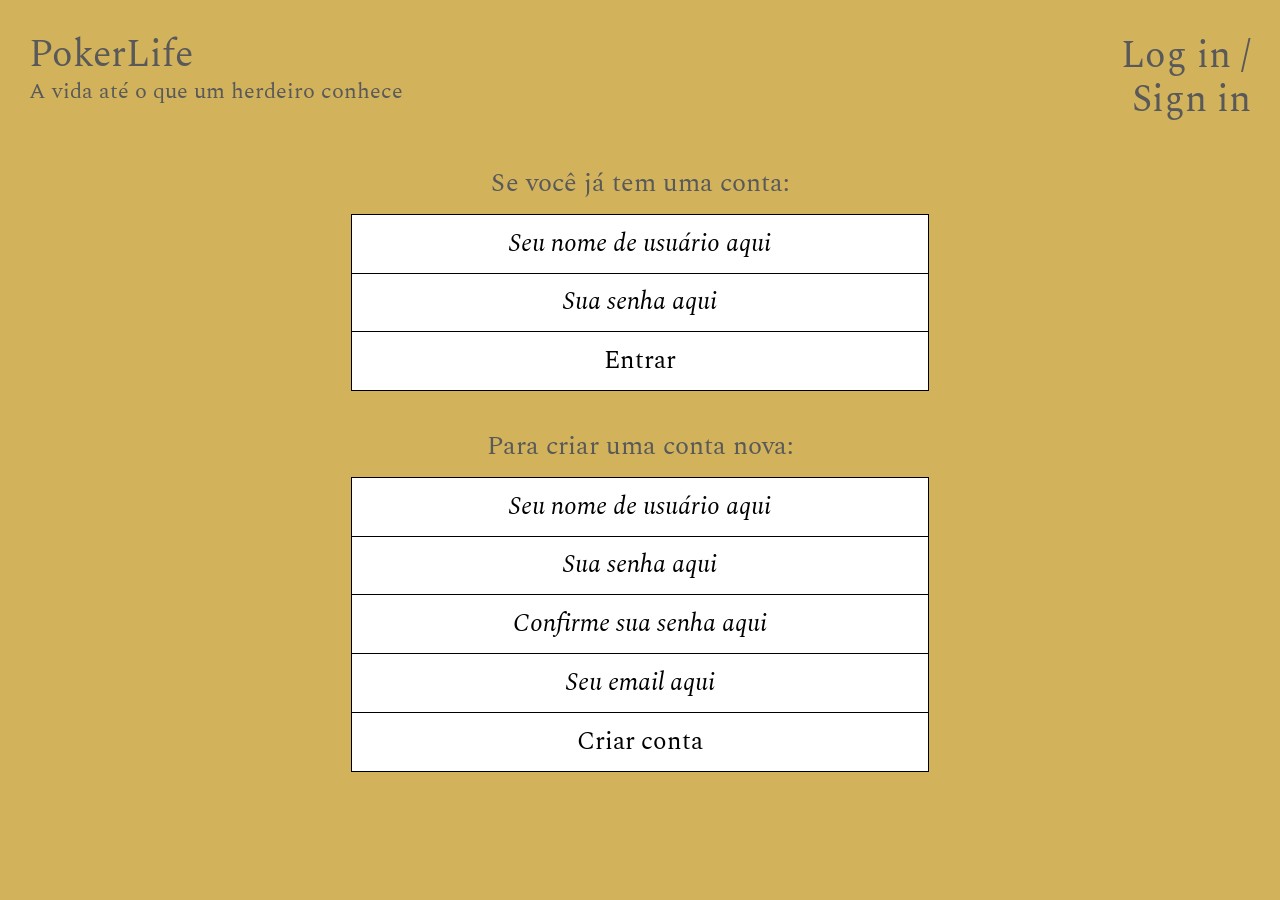
<file: index.html>
<!DOCTYPE html>
<html lang="pt-BR">
  <head>
    <meta charset="utf-8" />
    <meta name="viewport" content="width=device-width, initial-scale=1" />
    <script src="auth.js"></script>
    <title>PokerLife</title>
    <link rel="preconnect" href="https://fonts.googleapis.com" />
    <link rel="preconnect" href="https://fonts.gstatic.com" crossorigin />
    <link
      href="https://fonts.googleapis.com/css2?family=Spectral:ital,wght@0,400;0,500;0,600;0,700;1,400&display=swap"
      rel="stylesheet"
    />
    <link rel="stylesheet" href="styles.css" />
  </head>
  <body>
    <header class="site-header home-header">
      <div class="brand">
        <h1>PokerLife</h1>
        <p class="subtitle">A vida até o que um herdeiro conhece</p>
      </div>
      <p class="welcome">Bem-Vindo, <span class="welcome-name"></span></p>
      <p class="login-title">Página<br />Inicial</p>
    </header>

    <main>
      <p class="balance">Você tem $150</p>
      <p class="allowance">
        <span class="allowance-waiting">Sua mesada de <span class="allowance-amount">$100</span> chega em <span class="countdown">00:00:00</span></span>
        <span class="allowance-ready" hidden>Receba sua mesada de <span class="allowance-amount">$100</span>.</span>
      </p>
      <p class="broke-notice" hidden role="status"></p>
      <button type="button" class="allowance-claim" hidden>Coletar mesada de <span class="allowance-amount">$100</span></button>

      <nav class="menu" aria-label="Menu principal">
        <a href="conta.html">Configurações & Seu Perfil</a>
        <a href="cassino.html">Cassino</a>
        <a href="loja.html">Loja</a>
        <a href="banco.html">Banco</a>
      </nav>

      <p class="story">
        Você, <span class="profile-name"></span>, eh o filho de um milionário que decidiu bancar a
        sua vida. Sua missão de vida eh jogar poker e ganhar o máximo
        possível, sem chamar a atenção da Justiça Pokeriana. Se eles te
        pegarem, ninguém sabe oq vai acontecer com você. Todos os últimos que
        foram pegos não sobreviveram para contar a história.
      </p>

      <section class="ranking-section" aria-labelledby="ranking-title">
        <h2 id="ranking-title">Ranking dos jogadores</h2>
        <ol class="ranking"></ol>
      </section>
    </main>
  </body>
</html>
</file>
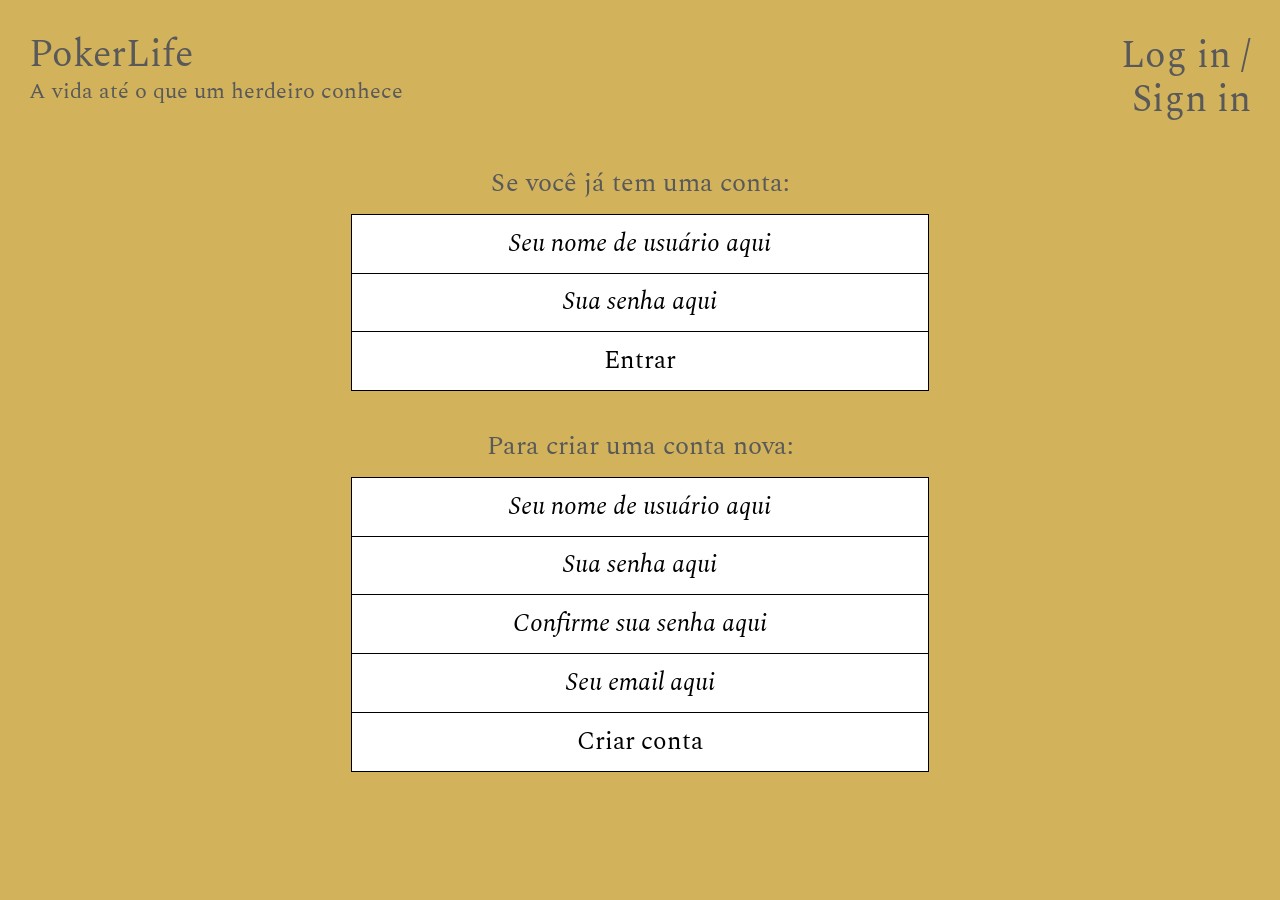
<file: banco.html>
<!DOCTYPE html>
<html lang="pt-BR">
  <head>
    <meta charset="utf-8" />
    <meta name="viewport" content="width=device-width, initial-scale=1" />
    <script src="auth.js"></script>
    <title>Banco — PokerLife</title>
    <link rel="preconnect" href="https://fonts.googleapis.com" />
    <link rel="preconnect" href="https://fonts.gstatic.com" crossorigin />
    <link
      href="https://fonts.googleapis.com/css2?family=Spectral:ital,wght@0,400;0,500;0,600;0,700;1,400&display=swap"
      rel="stylesheet"
    />
    <link rel="stylesheet" href="styles.css" />
  </head>
  <body>
    <header class="site-header login-header">
      <div class="brand">
        <h1>PokerLife</h1>
        <p class="subtitle">A vida até o que um herdeiro conhece</p>
      </div>
      <p class="login-title">Banco</p>
    </header>

    <main class="table-main">
      <section class="account-card bank-card">
        <h2>Poupança</h2>
        <p class="settings-note">
          Guarde um valor até a data escolhida e receba o valor + 1,5% ao dia, arredondado para cima.
        </p>
        <form id="savings-form" class="bank-form">
          <label>
            <span>Valor ($)</span>
            <input type="number" name="amount" min="1" step="1" required />
          </label>
          <label>
            <span>Data para receber</span>
            <input type="date" name="date" required />
          </label>
          <button type="submit">Guardar na poupança</button>
        </form>
        <div class="savings-list" aria-live="polite"></div>

        <h2>Empréstimos</h2>
        <p class="settings-note">
          Receba $100 agora. A dívida é $100 + $5 por dia desde o empréstimo. Só um empréstimo por vez.
        </p>
        <div class="loan-panel">
          <p class="loan-status"></p>
          <button type="button" class="loan-take">Pedir empréstimo de $100</button>
          <button type="button" class="loan-repay" hidden>Pagar empréstimo</button>
        </div>

        <h2>Registro bancário:</h2>
        <div class="account-ledger"></div>
      </section>

      <p id="bank-notice" class="mode-notice" hidden role="status"></p>
      <p class="table-nav"><a href="index.html">Voltar à página inicial</a></p>
    </main>
  </body>
</html>
</file>
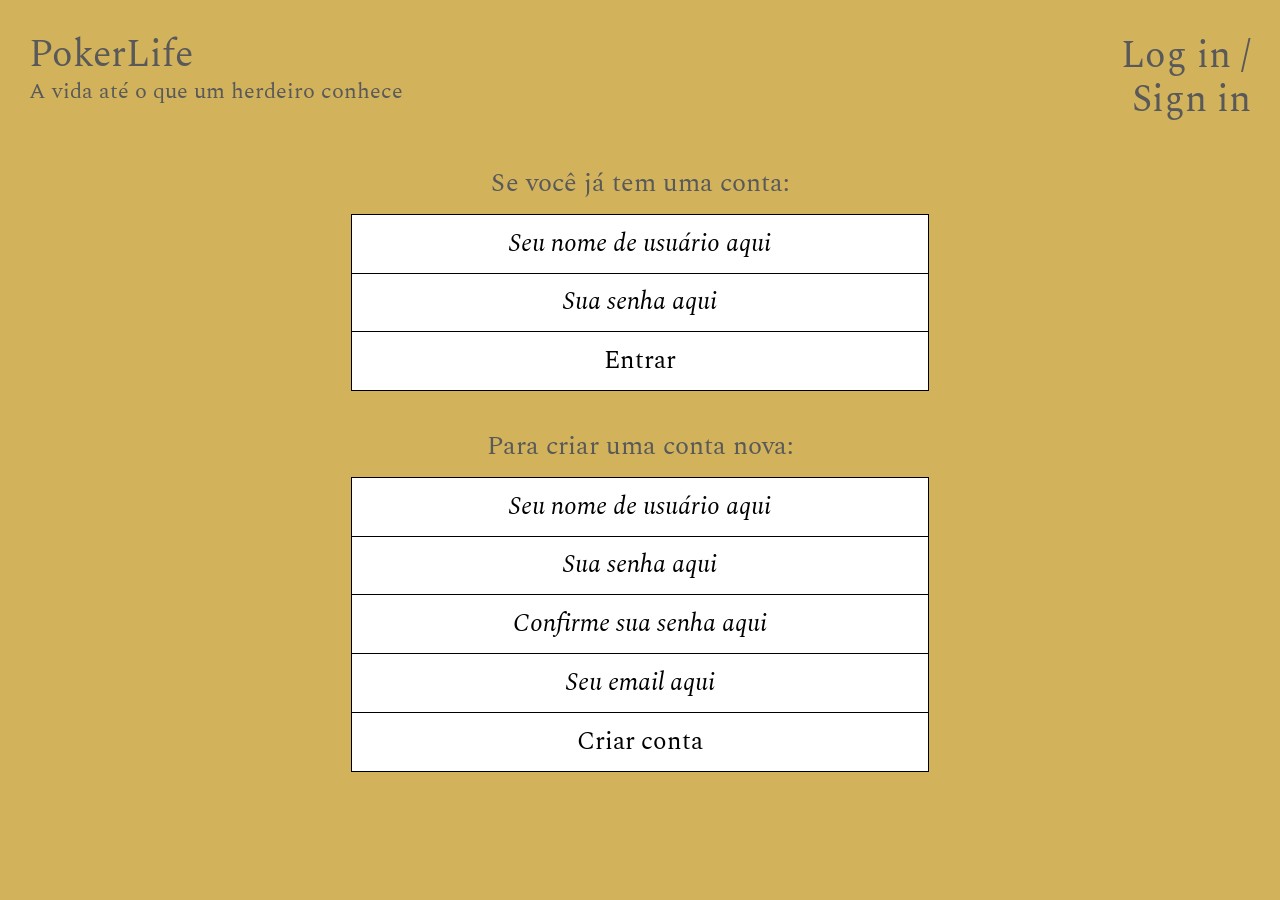
<file: cassino.html>
<!DOCTYPE html>
<html lang="pt-BR">
  <head>
    <meta charset="utf-8" />
    <meta name="viewport" content="width=device-width, initial-scale=1" />
    <script src="auth.js"></script>
    <title>Cassino — PokerLife</title>
    <link rel="preconnect" href="https://fonts.googleapis.com" />
    <link rel="preconnect" href="https://fonts.gstatic.com" crossorigin />
    <link
      href="https://fonts.googleapis.com/css2?family=Spectral:ital,wght@0,400;0,500;0,600;0,700;1,400&display=swap"
      rel="stylesheet"
    />
    <link rel="stylesheet" href="styles.css" />
  </head>
  <body>
    <header class="site-header login-header">
      <div class="brand">
        <h1>PokerLife</h1>
        <p class="subtitle">A vida até o que um herdeiro conhece</p>
      </div>
      <p class="login-title">Cassino</p>
    </header>

    <main class="table-main">
      <div class="cassino-layout">
        <div class="cassino-play">
          <div id="mode-select" class="mode-select">
            <p class="mode-group-label">Texas Hold'em</p>
            <button type="button" id="play-bots">Jogar com bots</button>
            <button type="button" id="play-friends">Jogar com amigos</button>
            <p class="mode-group-label">Five Card Draw</p>
            <button type="button" id="play-draw-bots">Jogar com bots</button>
            <button type="button" id="play-draw-friends">Jogar com amigos</button>
            <p id="mode-notice" class="mode-notice" hidden role="status"></p>
          </div>
          <div id="friends-lobby" class="friends-lobby" hidden>
            <div id="friends-setup" class="friends-setup">
              <label class="friends-code-label">
                <span>Código da sala</span>
                <input id="room-code" name="room-code" maxlength="8" autocomplete="off" spellcheck="false" />
              </label>
              <div class="friends-actions">
                <button type="button" id="create-room">Criar sala</button>
                <button type="button" id="join-room">Entrar na sala</button>
              </div>
              <button type="button" id="friends-back" class="friends-back">Voltar</button>
            </div>
            <div id="friends-waiting" class="friends-waiting" hidden>
              <p class="friends-code-line">Código: <strong id="room-code-display"></strong></p>
              <p class="friends-variant" id="friends-variant-label"></p>
              <p class="friends-blinds">Blinds fixos: $10 / $20</p>
              <ul id="room-players" class="room-players"></ul>
              <button type="button" id="add-room-bot" hidden>Adicionar bot</button>
              <button type="button" id="start-friends-game" hidden>Iniciar jogo</button>
              <button type="button" id="leave-room">Sair da sala</button>
            </div>
            <p id="friends-notice" class="mode-notice" hidden role="status"></p>
          </div>
          <div id="match" hidden>
            <div id="table" class="felt"></div>
            <div class="controls">
              <div id="actions" class="actions"></div>
              <button type="button" id="leave-match" class="leave-match" hidden>Sair da partida</button>
            </div>
            <ol id="log" class="hand-log" aria-live="polite"></ol>
          </div>
          <p class="table-nav"><a href="index.html">Voltar à página inicial</a></p>
        </div>

        <aside id="hand-guide" class="hand-guide" hidden aria-label="Combinações do poker, da pior à melhor">
          <h2>Combinações</h2>
          <p class="hand-guide-note">Da pior à melhor</p>
          <ol class="hand-guide-list">
            <li>
              <span class="hand-guide-name">Carta alta</span>
              <span class="cards" aria-hidden="true">
                <span class="card"><span class="rank">A</span><span class="suit">♠</span></span>
              </span>
            </li>
            <li>
              <span class="hand-guide-name">Pares</span>
              <span class="cards" aria-hidden="true">
                <span class="card red"><span class="rank">10</span><span class="suit">♥</span></span>
                <span class="card"><span class="rank">10</span><span class="suit">♣</span></span>
              </span>
            </li>
            <li>
              <span class="hand-guide-name">Dois pares</span>
              <span class="cards" aria-hidden="true">
                <span class="card red"><span class="rank">J</span><span class="suit">♥</span></span>
                <span class="card red"><span class="rank">J</span><span class="suit">♦</span></span>
                <span class="card"><span class="rank">8</span><span class="suit">♠</span></span>
                <span class="card"><span class="rank">8</span><span class="suit">♣</span></span>
              </span>
            </li>
            <li>
              <span class="hand-guide-name">Trinca</span>
              <span class="cards" aria-hidden="true">
                <span class="card red"><span class="rank">9</span><span class="suit">♥</span></span>
                <span class="card red"><span class="rank">9</span><span class="suit">♦</span></span>
                <span class="card"><span class="rank">9</span><span class="suit">♣</span></span>
              </span>
            </li>
            <li>
              <span class="hand-guide-name">Sequência</span>
              <span class="cards" aria-hidden="true">
                <span class="card"><span class="rank">5</span><span class="suit">♠</span></span>
                <span class="card red"><span class="rank">6</span><span class="suit">♥</span></span>
                <span class="card"><span class="rank">7</span><span class="suit">♣</span></span>
                <span class="card red"><span class="rank">8</span><span class="suit">♦</span></span>
                <span class="card"><span class="rank">9</span><span class="suit">♠</span></span>
              </span>
            </li>
            <li>
              <span class="hand-guide-name">Flush</span>
              <span class="cards" aria-hidden="true">
                <span class="card red"><span class="rank">A</span><span class="suit">♥</span></span>
                <span class="card red"><span class="rank">K</span><span class="suit">♥</span></span>
                <span class="card red"><span class="rank">Q</span><span class="suit">♥</span></span>
                <span class="card red"><span class="rank">9</span><span class="suit">♥</span></span>
                <span class="card red"><span class="rank">3</span><span class="suit">♥</span></span>
              </span>
            </li>
            <li>
              <span class="hand-guide-name">Full house</span>
              <span class="cards" aria-hidden="true">
                <span class="card"><span class="rank">K</span><span class="suit">♠</span></span>
                <span class="card red"><span class="rank">K</span><span class="suit">♥</span></span>
                <span class="card"><span class="rank">K</span><span class="suit">♣</span></span>
                <span class="card"><span class="rank">2</span><span class="suit">♠</span></span>
                <span class="card red"><span class="rank">2</span><span class="suit">♦</span></span>
              </span>
            </li>
            <li>
              <span class="hand-guide-name">Quadra</span>
              <span class="cards" aria-hidden="true">
                <span class="card red"><span class="rank">7</span><span class="suit">♥</span></span>
                <span class="card red"><span class="rank">7</span><span class="suit">♦</span></span>
                <span class="card"><span class="rank">7</span><span class="suit">♣</span></span>
                <span class="card"><span class="rank">7</span><span class="suit">♠</span></span>
              </span>
            </li>
            <li>
              <span class="hand-guide-name">Straight flush</span>
              <span class="cards" aria-hidden="true">
                <span class="card"><span class="rank">5</span><span class="suit">♠</span></span>
                <span class="card"><span class="rank">6</span><span class="suit">♠</span></span>
                <span class="card"><span class="rank">7</span><span class="suit">♠</span></span>
                <span class="card"><span class="rank">8</span><span class="suit">♠</span></span>
                <span class="card"><span class="rank">9</span><span class="suit">♠</span></span>
              </span>
            </li>
            <li>
              <span class="hand-guide-name">Royal flush</span>
              <span class="cards" aria-hidden="true">
                <span class="card red"><span class="rank">10</span><span class="suit">♥</span></span>
                <span class="card red"><span class="rank">J</span><span class="suit">♥</span></span>
                <span class="card red"><span class="rank">Q</span><span class="suit">♥</span></span>
                <span class="card red"><span class="rank">K</span><span class="suit">♥</span></span>
                <span class="card red"><span class="rank">A</span><span class="suit">♥</span></span>
              </span>
            </li>
          </ol>
        </aside>
      </div>
    </main>

    <script src="poker.js"></script>
    <script src="cassino.js"></script>
  </body>
</html>
</file>
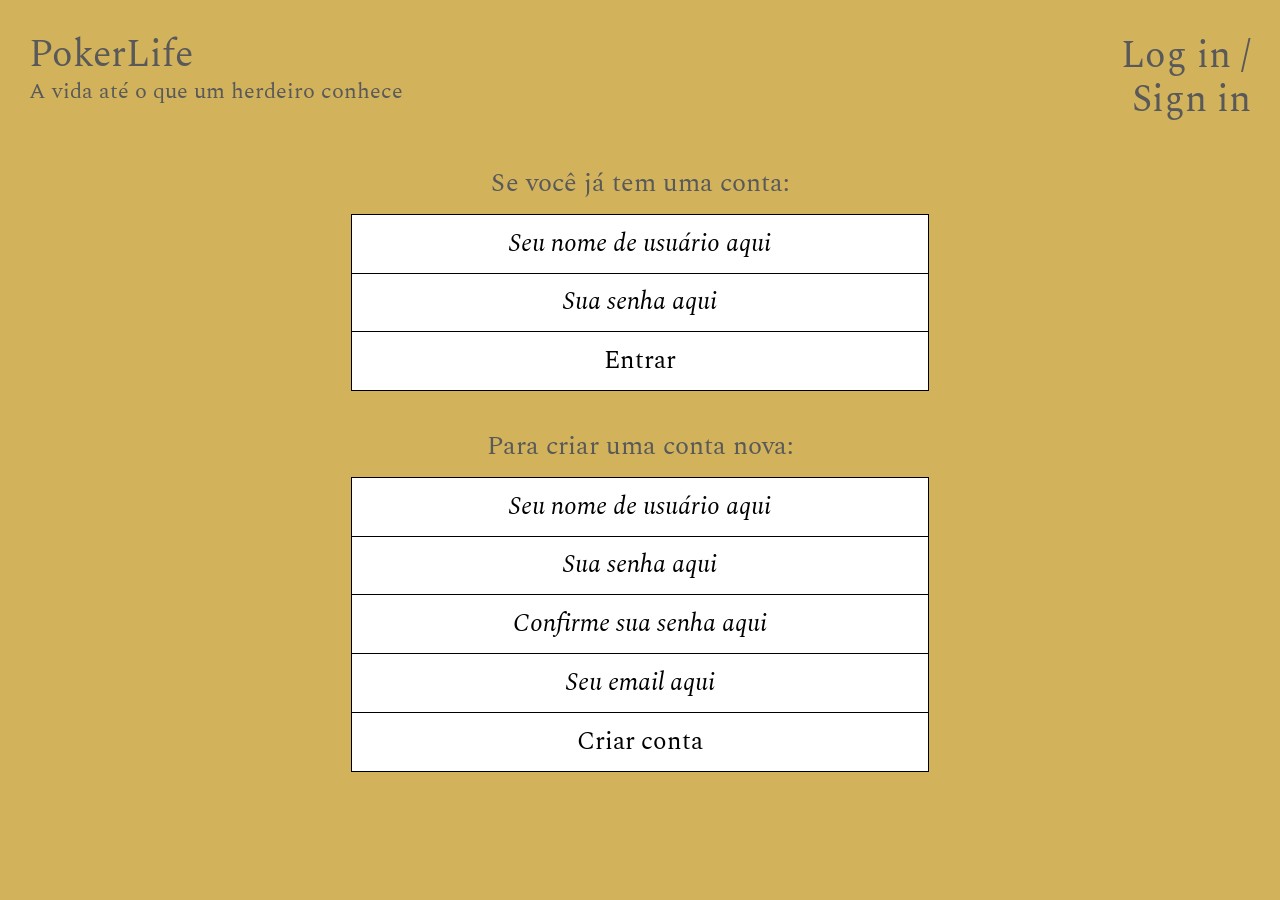
<file: conta.html>
<!DOCTYPE html>
<html lang="pt-BR">
  <head>
    <meta charset="utf-8" />
    <meta name="viewport" content="width=device-width, initial-scale=1" />
    <script src="auth.js"></script>
    <title>Configurações & Seu Perfil — PokerLife</title>
    <link rel="preconnect" href="https://fonts.googleapis.com" />
    <link rel="preconnect" href="https://fonts.gstatic.com" crossorigin />
    <link
      href="https://fonts.googleapis.com/css2?family=Spectral:ital,wght@0,400;0,500;0,600;0,700;1,400&display=swap"
      rel="stylesheet"
    />
    <link rel="stylesheet" href="styles.css" />
  </head>
  <body>
    <header class="site-header login-header">
      <div class="brand">
        <h1>PokerLife</h1>
        <p class="subtitle">A vida até o que um herdeiro conhece</p>
      </div>
      <p class="login-title">Configurações & Seu Perfil</p>
    </header>

    <main class="table-main">
      <section class="account-card">
        <p><span class="account-label">Nome de usuário:</span> <span class="account-username"></span></p>
        <p><span class="account-label">Email:</span> <span class="account-email"></span></p>

        <h2>Velocidade do jogo</h2>
        <p class="settings-note">
          Controla o tempo da distribuição das cartas, das apostas dos bots e das revelações.
        </p>
        <label class="speed-control">
          <span class="speed-control-label">Ritmo</span>
          <select id="game-speed" name="game-speed" aria-describedby="speed-hint">
            <option value="muito-lenta">Muito lenta</option>
            <option value="lenta">Lenta</option>
            <option value="normal">Normal</option>
            <option value="rapida">Rápida</option>
            <option value="muito-rapida">Muito rápida</option>
          </select>
        </label>
        <p id="speed-hint" class="settings-hint" hidden></p>

        <h2>Seus itens:</h2>
        <ul class="account-items"></ul>

        <p class="account-money-line"><span class="account-label">Dinheiro:</span> <span class="account-money"></span></p>
        <p><span class="account-label">Mesada:</span> <span class="account-mesada"></span></p>
      </section>

      <button type="button" class="account-logout" id="logout">Log out dessa conta</button>

      <p class="table-nav"><a href="index.html">Voltar à página inicial</a></p>
    </main>
  </body>
</html>
</file>
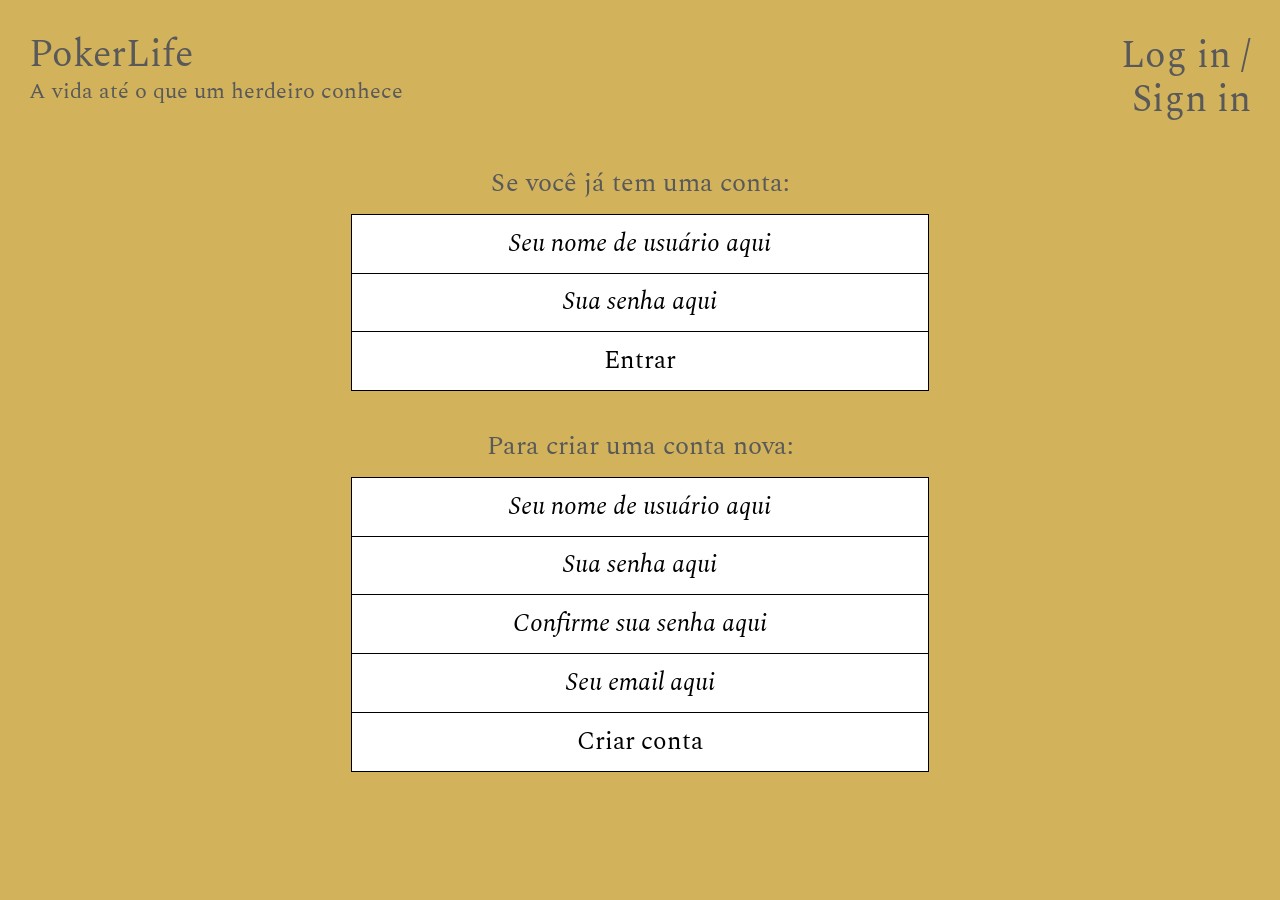
<file: login.html>
<!DOCTYPE html>
<html lang="pt-BR">
  <head>
    <meta charset="utf-8" />
    <meta name="viewport" content="width=device-width, initial-scale=1" />
    <script src="auth.js"></script>
    <title>Log in / Sign in — PokerLife</title>
    <link rel="preconnect" href="https://fonts.googleapis.com" />
    <link rel="preconnect" href="https://fonts.gstatic.com" crossorigin />
    <link
      href="https://fonts.googleapis.com/css2?family=Spectral:ital,wght@0,400;0,500;0,600;0,700;1,400&display=swap"
      rel="stylesheet"
    />
    <link rel="stylesheet" href="styles.css" />
  </head>
  <body>
    <header class="site-header login-header">
      <div class="brand">
        <h1>PokerLife</h1>
        <p class="subtitle">A vida até o que um herdeiro conhece</p>
      </div>
      <p class="login-title">Log in /<br />Sign in</p>
    </header>

    <main class="login-main">
      <form id="login-form" class="auth-block">
        <h2 class="auth-heading">Se você já tem uma conta:</h2>
        <div class="field-stack">
          <input
            type="text"
            name="username"
            autocomplete="username"
            placeholder="Seu nome de usuário aqui"
            required
          />
          <input
            type="password"
            name="password"
            autocomplete="current-password"
            placeholder="Sua senha aqui"
            required
          />
          <button type="submit">Entrar</button>
        </div>
        <p class="form-error" role="alert" hidden></p>
      </form>

      <form id="signup-form" class="auth-block">
        <h2 class="auth-heading">Para criar uma conta nova:</h2>
        <div class="field-stack">
          <input
            type="text"
            name="username"
            autocomplete="username"
            placeholder="Seu nome de usuário aqui"
            required
          />
          <input
            type="password"
            name="password"
            autocomplete="new-password"
            placeholder="Sua senha aqui"
            required
          />
          <input
            type="password"
            name="confirm"
            autocomplete="new-password"
            placeholder="Confirme sua senha aqui"
            required
          />
          <input
            type="email"
            name="email"
            autocomplete="email"
            placeholder="Seu email aqui"
            required
          />
          <button type="submit">Criar conta</button>
        </div>
        <p class="form-error" role="alert" hidden></p>
      </form>
    </main>
  </body>
</html>
</file>
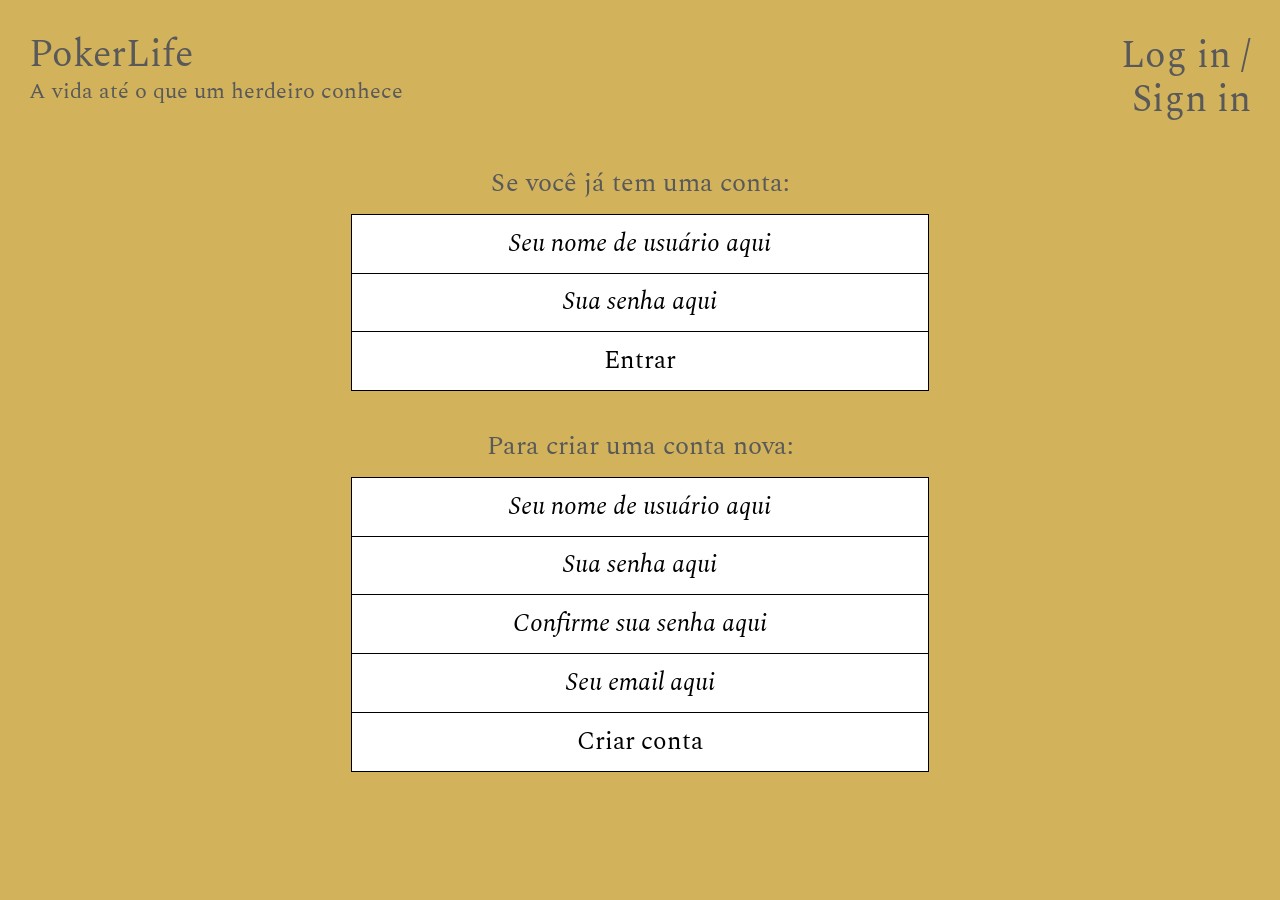
<file: loja.html>
<!DOCTYPE html>
<html lang="pt-BR">
  <head>
    <meta charset="utf-8" />
    <meta name="viewport" content="width=device-width, initial-scale=1" />
    <script src="auth.js"></script>
    <title>Loja — PokerLife</title>
    <link rel="preconnect" href="https://fonts.googleapis.com" />
    <link rel="preconnect" href="https://fonts.gstatic.com" crossorigin />
    <link
      href="https://fonts.googleapis.com/css2?family=Spectral:ital,wght@0,400;0,500;0,600;0,700;1,400&display=swap"
      rel="stylesheet"
    />
    <link rel="stylesheet" href="styles.css" />
  </head>
  <body>
    <header class="site-header login-header">
      <div class="brand">
        <h1>PokerLife</h1>
        <p class="subtitle">A vida até o que um herdeiro conhece</p>
      </div>
      <p class="login-title">Loja</p>
    </header>

    <main class="table-main">
      <div class="shop-grid">
        <article class="shop-item" data-item="Item 1" data-price="40">
          <p class="item-name">Item 1</p>
          <p class="item-price">$40</p>
          <button type="button">Comprar</button>
        </article>
        <article class="shop-item" data-item="Item 2" data-price="40">
          <p class="item-name">Item 2</p>
          <p class="item-price">$40</p>
          <button type="button">Comprar</button>
        </article>
        <article class="shop-item" data-item="Item 3" data-price="40">
          <p class="item-name">Item 3</p>
          <p class="item-price">$40</p>
          <button type="button">Comprar</button>
        </article>
        <article class="shop-item" data-item="Item 4" data-price="40">
          <p class="item-name">Item 4</p>
          <p class="item-price">$40</p>
          <button type="button">Comprar</button>
        </article>
        <article class="shop-item" data-item="Item 5" data-price="40">
          <p class="item-name">Item 5</p>
          <p class="item-price">$40</p>
          <button type="button">Comprar</button>
        </article>
        <article class="shop-item" data-item="Item 6" data-price="40">
          <p class="item-name">Item 6</p>
          <p class="item-price">$40</p>
          <button type="button">Comprar</button>
        </article>
      </div>
      <p id="shop-notice" class="mode-notice" hidden role="status"></p>
      <p class="table-nav"><a href="index.html">Voltar à página inicial</a></p>
    </main>

    <script>
      (function () {
        var notice = document.getElementById("shop-notice");
        var timer;
        var buttons = document.querySelectorAll(".shop-item button");
        var i;
        function showNotice(message) {
          notice.hidden = false;
          notice.textContent = message;
          clearTimeout(timer);
          timer = setTimeout(function () {
            notice.hidden = true;
            notice.textContent = "";
          }, 3200);
        }
        function markOwned() {
          var owned = window.PokerLifeAuth.items();
          var cards = document.querySelectorAll(".shop-item");
          var index;
          var card;
          var button;
          for (index = 0; index < cards.length; index += 1) {
            card = cards[index];
            button = card.querySelector("button");
            if (owned.indexOf(card.getAttribute("data-item")) === -1) continue;
            button.disabled = true;
            button.textContent = "Comprado";
          }
        }
        for (i = 0; i < buttons.length; i += 1) {
          buttons[i].addEventListener("click", function () {
            var card = this.closest(".shop-item");
            var result = window.PokerLifeAuth.buyItem(card.getAttribute("data-item"), card.getAttribute("data-price"));
            if (!result.ok) {
              showNotice(result.error);
              return;
            }
            this.disabled = true;
            this.textContent = "Comprado";
            showNotice("Item comprado.");
          });
        }
        markOwned();
      })();
    </script>
  </body>
</html>
</file>
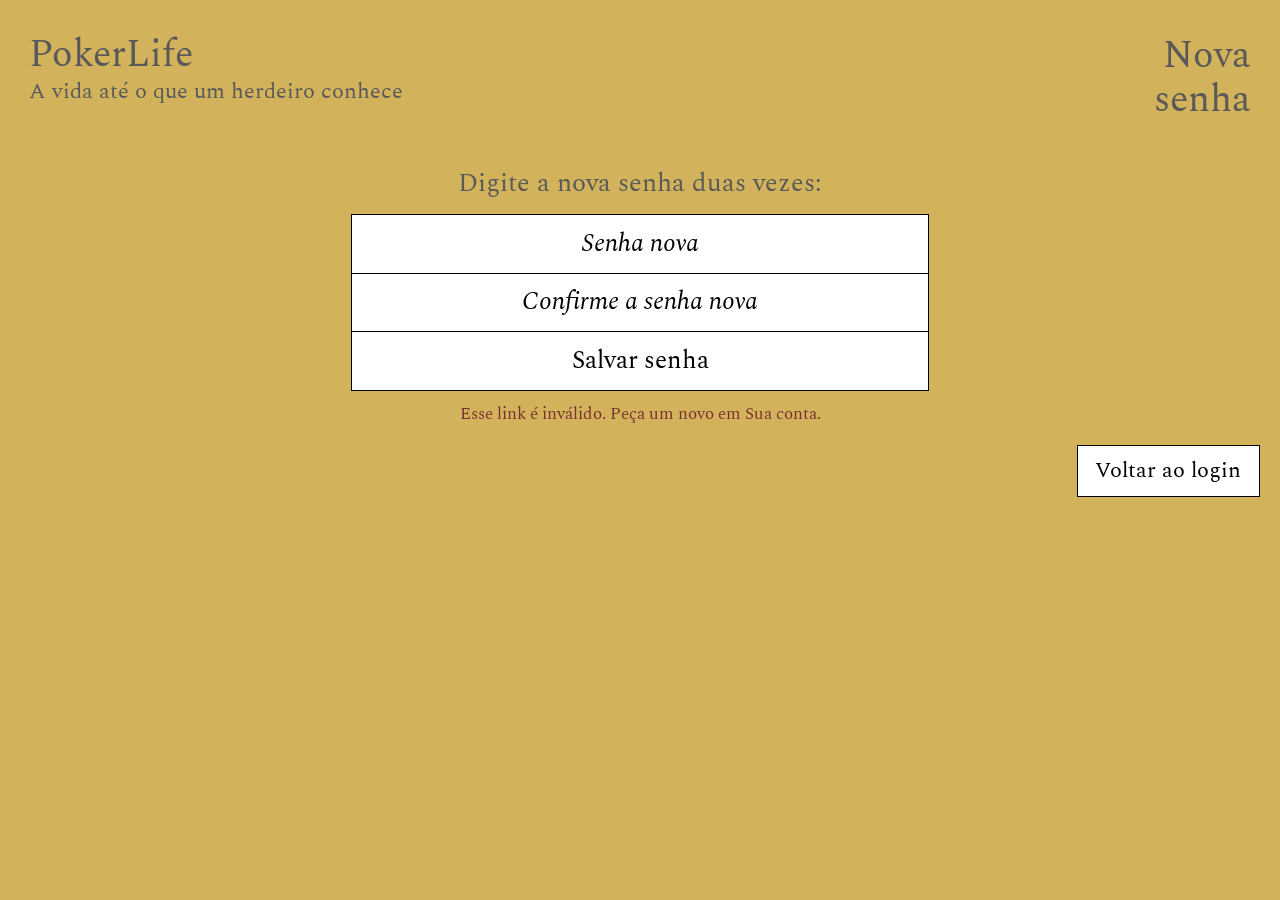
<file: redefinir.html>
<!DOCTYPE html>
<html lang="pt-BR">
  <head>
    <meta charset="utf-8" />
    <meta name="viewport" content="width=device-width, initial-scale=1" />
    <script src="auth.js"></script>
    <title>Redefinir senha — PokerLife</title>
    <link rel="preconnect" href="https://fonts.googleapis.com" />
    <link rel="preconnect" href="https://fonts.gstatic.com" crossorigin />
    <link
      href="https://fonts.googleapis.com/css2?family=Spectral:ital,wght@0,400;0,500;0,600;0,700;1,400&display=swap"
      rel="stylesheet"
    />
    <link rel="stylesheet" href="styles.css" />
  </head>
  <body>
    <header class="site-header login-header">
      <div class="brand">
        <h1>PokerLife</h1>
        <p class="subtitle">A vida até o que um herdeiro conhece</p>
      </div>
      <p class="login-title">Nova<br />senha</p>
    </header>

    <main class="login-main">
      <form id="reset-form" class="auth-block">
        <h2 class="auth-heading">Digite a nova senha duas vezes:</h2>
        <div class="field-stack">
          <input
            type="password"
            name="password"
            autocomplete="new-password"
            placeholder="Senha nova"
            required
          />
          <input
            type="password"
            name="confirm"
            autocomplete="new-password"
            placeholder="Confirme a senha nova"
            required
          />
          <button type="submit">Salvar senha</button>
        </div>
        <p class="form-error" role="alert" hidden></p>
      </form>
      <p class="table-nav"><a href="login.html">Voltar ao login</a></p>
    </main>
  </body>
</html>
</file>
<file: styles.css>
*,
*::before,
*::after {
  box-sizing: border-box;
}

html,
body {
  margin: 0;
  min-height: 100%;
  max-width: 100%;
  overflow-x: hidden;
}

body {
  min-height: 100vh;
  display: flex;
  flex-direction: column;
  background: #d2b35c;
  color: #595959;
  font-family: Spectral, Georgia, "Iowan Old Style", "Palatino Linotype", Palatino, serif;
}

.site-header {
  width: 100%;
  min-width: 0;
  padding: 2.1rem 1.8rem 0;
}

.brand {
  min-width: 0;
}

.site-header h1 {
  margin: 0;
  font-size: 2.4rem;
  font-weight: 400;
  line-height: 1.1;
}

.subtitle {
  margin: 0.15rem 0 0;
  font-size: 1.35rem;
  line-height: 1.25;
}

main {
  flex: 1;
  display: flex;
  flex-direction: column;
  align-items: center;
  width: 100%;
  min-width: 0;
  padding: 4.75rem 1.25rem 2.5rem;
  text-align: center;
}

.balance,
.allowance,
.broke-notice,
.story {
  margin: 0;
}

.balance,
.allowance,
.broke-notice {
  max-width: calc(100vw - 2.5rem);
  font-size: clamp(1.05rem, 2.2vw, 1.45rem);
}

.allowance {
  margin-top: 0.35rem;
  line-height: 1.25;
}

.broke-notice {
  margin-top: 0.55rem;
  line-height: 1.3;
  color: #5a2f2f;
}

.broke-notice[hidden] {
  display: none;
}

.countdown {
  text-decoration: underline;
  text-underline-offset: 0.18em;
}

.allowance-claim {
  margin-top: 0.7rem;
  padding: 0.55rem 1rem;
  border: 1px solid #000;
  background: #eee;
  color: #000;
  font-family: inherit;
  font-size: clamp(1.05rem, 2.2vw, 1.45rem);
  line-height: 1.2;
  cursor: pointer;
}

.allowance-claim:hover {
  background: #e4e4e4;
}

.allowance-claim:focus-visible {
  outline: 2px solid #595959;
  outline-offset: 2px;
}

.menu {
  display: grid;
  grid-template-columns: repeat(2, minmax(0, 1fr));
  width: min(36.125rem, calc(100vw - 2.5rem));
  max-width: calc(100vw - 2.5rem);
  aspect-ratio: 2 / 1;
  margin-top: 0.7rem;
  border: 1px solid #000;
  background: #eee;
}

.menu button,
.menu a {
  display: flex;
  align-items: center;
  justify-content: center;
  margin: 0;
  padding: 0.5rem;
  border: 0;
  border-right: 1px solid #000;
  background: #eee;
  color: #000;
  font-family: inherit;
  min-width: 0;
  font-size: clamp(0.85rem, 2.8vw, 1.6rem);
  line-height: 1.2;
  text-align: center;
  text-decoration: none;
  cursor: pointer;
}

.menu button:nth-child(2n),
.menu a:nth-child(2n) {
  border-right: 0;
}

.menu button:nth-child(n + 3),
.menu a:nth-child(n + 3) {
  border-top: 1px solid #000;
}

.menu button:hover,
.menu a:hover {
  background: #e4e4e4;
}

.menu button:focus-visible,
.menu a:focus-visible {
  outline: 2px solid #595959;
  outline-offset: -4px;
}

.story {
  width: min(32.875rem, calc(100vw - 2.5rem));
  max-width: calc(100vw - 2.5rem);
  margin-top: 1.15rem;
  font-size: 1.39rem;
  line-height: 1.16;
}

.ranking-section {
  width: min(32.875rem, calc(100vw - 2.5rem));
  max-width: calc(100vw - 2.5rem);
  margin: 1.15rem 0 0;
  text-align: left;
}

.ranking-section h2 {
  margin: 0;
  font-size: 1.39rem;
  font-weight: 600;
  line-height: 1.25;
}

.ranking {
  margin: 0.55rem 0 0;
  padding-left: 1.5rem;
  font-size: 1.39rem;
  line-height: 1.25;
  list-style-position: outside;
}

.ranking li + li {
  margin-top: 0.2rem;
}

.ranking li.rank-up,
.ranking li.rank-down {
  position: relative;
}

.ranking li.rank-up {
  color: #1f5b2e;
  animation: rank-rise 0.85s ease-out;
}

.ranking li.rank-down {
  color: #7a3030;
  animation: rank-fall 0.85s ease-out;
}

.ranking li.rank-up::after,
.ranking li.rank-down::after {
  margin-left: 0.35rem;
  font-size: 0.85em;
}

.ranking li.rank-up::after {
  content: "▲";
}

.ranking li.rank-down::after {
  content: "▼";
}

@keyframes rank-rise {
  from {
    opacity: 0.35;
    transform: translateY(0.7rem);
  }
  to {
    opacity: 1;
    transform: none;
  }
}

@keyframes rank-fall {
  from {
    opacity: 0.35;
    transform: translateY(-0.7rem);
  }
  to {
    opacity: 1;
    transform: none;
  }
}

@media (prefers-reduced-motion: reduce) {
  .ranking li.rank-up,
  .ranking li.rank-down {
    animation: none;
  }
}

.login-header {
  display: flex;
  align-items: flex-start;
  justify-content: space-between;
  gap: 1.5rem 2rem;
}

.home-header {
  display: grid;
  grid-template-columns: minmax(0, 1fr) auto minmax(0, 1fr);
  align-items: start;
  column-gap: 1rem;
  padding: 1.45rem 1.4rem 0;
}

.home-header + main {
  padding-top: 2.7rem;
}

.welcome {
  margin: 0;
  text-align: center;
  font-size: 2.4rem;
  font-weight: 400;
  line-height: 1.1;
}

.home-header .login-title {
  justify-self: end;
}

.login-title {
  margin: 0;
  font-size: 2.4rem;
  font-weight: 400;
  line-height: 1.15;
  text-align: right;
}

.login-main {
  padding-top: 2.75rem;
}

.auth-block {
  width: min(36.125rem, calc(100vw - 2.5rem));
  max-width: calc(100vw - 2.5rem);
}

.auth-block + .auth-block {
  margin-top: 2.35rem;
}

.auth-heading {
  margin: 0 0 0.85rem;
  font-size: clamp(1.2rem, 2.5vw, 1.65rem);
  font-weight: 400;
  line-height: 1.3;
}

.field-stack {
  display: flex;
  flex-direction: column;
  border: 1px solid #000;
  background: #fff;
}

.field-stack input,
.field-stack button {
  width: 100%;
  margin: 0;
  padding: 0.8rem 0.75rem;
  border: 0;
  border-top: 1px solid #000;
  border-radius: 0;
  background: #fff;
  color: #000;
  font-family: inherit;
  font-size: clamp(1.15rem, 2.6vw, 1.55rem);
  font-weight: 400;
  line-height: 1.3;
  text-align: center;
}

.field-stack > :first-child {
  border-top: 0;
}

.field-stack input::placeholder {
  color: #000;
  font-style: italic;
  opacity: 1;
}

.field-stack button {
  cursor: pointer;
}

.field-stack button:hover {
  background: #f3f3f3;
}

.field-stack input:focus-visible,
.field-stack button:focus-visible {
  outline: 2px solid #595959;
  outline-offset: -4px;
  position: relative;
  z-index: 1;
}

.form-error {
  margin: 0.7rem 0 0;
  color: #7a3030;
  font-size: 1.05rem;
  line-height: 1.35;
}

.form-error.form-success {
  color: #595959;
}

.table-main {
  position: relative;
  align-items: stretch;
  padding-top: 1.4rem;
  padding-right: 0.35rem;
  padding-bottom: 2rem;
}

.table-main:has(.account-card) {
  align-items: center;
  padding-right: 1.25rem;
}

.cassino-layout {
  position: relative;
  display: block;
  width: 100%;
  max-width: none;
  margin: 0;
}

.cassino-play {
  display: flex;
  flex-direction: column;
  align-items: center;
  width: 100%;
  min-width: 0;
}

.hand-guide {
  position: absolute;
  top: 0.35rem;
  right: 0.85rem;
  z-index: 1;
  width: 15.5rem;
  padding: 0.85rem 0.75rem 1rem;
  border: 1px solid #000;
  background: #fff;
  color: #000;
  text-align: left;
}

.hand-guide h2 {
  margin: 0;
  font-size: 1.25rem;
  font-weight: 600;
  line-height: 1.2;
}

.hand-guide-note {
  margin: 0.2rem 0 0.7rem;
  color: #595959;
  font-size: 0.92rem;
  line-height: 1.25;
}

.hand-guide-list {
  margin: 0;
  padding: 0;
  list-style: none;
}

.hand-guide-list li {
  display: flex;
  flex-direction: column;
  align-items: flex-start;
  gap: 0.28rem;
  padding: 0.45rem 0;
  border-top: 1px solid #000;
}

.hand-guide-list li:first-child {
  border-top: 0;
  padding-top: 0;
}

.hand-guide-name {
  font-size: 0.98rem;
  font-weight: 600;
  line-height: 1.2;
}

.hand-guide .cards {
  justify-content: flex-start;
  margin-top: 0;
  gap: 0.18rem;
}

.hand-guide .card {
  width: 1.7rem;
  height: 2.35rem;
  font-size: 0.72rem;
}

.felt,
.controls,
.hand-log {
  width: min(54rem, calc(100vw - 2rem));
}

.controls {
  display: flex;
  flex-direction: column;
  align-items: center;
}

.table-nav {
  align-self: flex-end;
  width: auto;
  max-width: calc(100vw - 2.2rem);
  margin: 1.25rem 0 0;
  padding: 0;
  text-align: right;
}

/* Keep the home link clear of the absolute Combinações panel on desktop. */
@media (min-width: 1101px) {
  .cassino-layout:has(#hand-guide:not([hidden])) .table-nav {
    margin-right: calc(15.5rem + 1.7rem);
  }
}

.shop-grid {
  display: grid;
  grid-template-columns: repeat(3, minmax(0, 11.5rem));
  gap: 2.4rem 1.35rem;
  justify-content: center;
  width: min(40rem, calc(100vw - 2rem));
  margin-top: 2.6rem;
}

.shop-item {
  display: flex;
  flex-direction: column;
  min-height: 12.5rem;
  border: 1px solid #000;
  background: #fff;
  color: #000;
}

.shop-item .item-name,
.shop-item .item-price,
.shop-item button {
  margin: 0;
  font-size: 1.35rem;
  line-height: 1.2;
  text-align: center;
}

.shop-item .item-name {
  flex: 1;
  display: flex;
  align-items: center;
  justify-content: center;
  padding: 1.2rem 0.4rem;
}

.shop-item .item-price,
.shop-item button {
  border: 0;
  border-top: 1px solid #000;
  background: #fff;
  color: #000;
  font-family: inherit;
  padding: 0.45rem 0.35rem;
}

.shop-item button {
  cursor: pointer;
}

.shop-item button:hover {
  background: #f3f3f3;
}

.shop-item button:disabled,
.shop-item button:disabled:hover {
  cursor: default;
  background: #fff;
  opacity: 0.55;
}

.shop-item button:focus-visible {
  outline: 2px solid #595959;
  outline-offset: -3px;
}

.account-card {
  width: min(26rem, calc(100vw - 2rem));
  margin: 2.4rem auto 0;
  padding: 1.35rem 1.45rem 1.55rem;
  border: 1px solid #000;
  background: #fff;
  color: #000;
  text-align: left;
  font-size: 1.28rem;
  font-weight: 400;
  line-height: 1.35;
}

.account-card p,
.account-card h2 {
  margin: 0;
  font-size: inherit;
  font-weight: inherit;
  line-height: inherit;
}

.account-card h2,
.account-label {
  font-weight: 700;
}

.account-card h2,
.account-card .account-money-line {
  margin-top: 1.15rem;
}

.account-card ul {
  margin: 0.2rem 0 0;
  padding-left: 1.35rem;
}

.account-card li + li {
  margin-top: 0.12rem;
}

.account-card .ledger {
  margin-top: 0.15rem;
}

.account-card .ledger-win {
  cursor: pointer;
  text-decoration: underline;
  text-underline-offset: 0.12em;
}

.account-card .ledger-win:hover {
  color: #222;
}

.account-card .ledger-detail {
  margin: 0.05rem 0 0.35rem 0.55rem;
  font-size: 0.98rem;
  color: #333;
}

.account-card .ledger-detail[hidden] {
  display: none;
}

.ledger-toggle {
  display: inline-block;
  margin: 0.55rem 0 0;
  padding: 0;
  border: 0;
  background: transparent;
  color: inherit;
  font: inherit;
  font-size: 0.95rem;
  font-weight: 500;
  text-decoration: underline;
  text-underline-offset: 0.14em;
  cursor: pointer;
}

.ledger-toggle:focus-visible {
  outline: 2px solid #595959;
  outline-offset: 2px;
}

.bank-form {
  display: grid;
  gap: 0.65rem;
  margin-top: 0.7rem;
}

.bank-form label {
  display: grid;
  gap: 0.25rem;
  font-size: 1rem;
  font-weight: 500;
}

.bank-form input {
  width: 100%;
  padding: 0.4rem 0.55rem;
  border: 1px solid #000;
  background: #fff;
  color: #000;
  font: inherit;
  font-size: 1.05rem;
}

.bank-form button,
.loan-panel button {
  margin-top: 0.15rem;
  padding: 0.55rem 0.85rem;
  border: 1px solid #000;
  background: #eee;
  color: #000;
  font: inherit;
  font-size: 1.05rem;
  cursor: pointer;
}

.bank-form button:hover,
.loan-panel button:hover {
  background: #e4e4e4;
}

.bank-form button:focus-visible,
.loan-panel button:focus-visible {
  outline: 2px solid #595959;
  outline-offset: 2px;
}

.bank-form button:disabled,
.loan-panel button:disabled {
  cursor: default;
  opacity: 0.55;
}

.savings-list {
  margin-top: 0.75rem;
}

.savings-list p,
.loan-status {
  margin: 0.25rem 0 0;
  font-size: 1.05rem;
}

.loan-panel {
  display: flex;
  flex-wrap: wrap;
  align-items: center;
  gap: 0.45rem 0.55rem;
  margin-top: 0.7rem;
}

.loan-panel .loan-status {
  flex: 1 1 100%;
}

.settings-note {
  margin-top: 0.35rem !important;
  font-size: 0.95rem !important;
  font-weight: 400 !important;
  opacity: 0.88;
}

.speed-control {
  display: flex;
  flex-wrap: wrap;
  align-items: center;
  gap: 0.55rem 0.85rem;
  margin-top: 0.65rem;
}

.speed-control-label {
  font-size: 1rem;
  font-weight: 500;
}

.speed-control select {
  min-width: 11rem;
  padding: 0.35rem 0.55rem;
  border: 1px solid #000;
  background: #fff;
  color: #000;
  font: inherit;
  font-size: 1rem;
  line-height: 1.3;
  cursor: pointer;
}

.speed-control select:focus-visible {
  outline: 2px solid #595959;
  outline-offset: 2px;
}

.settings-hint {
  margin-top: 0.45rem !important;
  font-size: 0.92rem !important;
  font-weight: 400 !important;
}

.settings-hint.form-success {
  color: #1f5b2e;
}

.account-logout {
  display: block;
  width: auto;
  max-width: min(26rem, calc(100vw - 2rem));
  margin: 0.65rem auto 0;
  padding: 0.35rem 0.7rem;
  border: 1px solid #000;
  background: #fff;
  color: #000;
  font: inherit;
  font-size: 0.85rem;
  font-weight: 400;
  line-height: 1.25;
  cursor: pointer;
}

.account-logout:hover {
  background: #f3f3f3;
}

.account-logout:focus-visible {
  outline: 2px solid #595959;
  outline-offset: -3px;
}

.table-nav a {
  display: inline-block;
  padding: 0.7rem 1.1rem;
  border: 1px solid #000;
  background: #fff;
  color: #000;
  font-size: 1.35rem;
  font-weight: 400;
  line-height: 1.25;
  text-decoration: none;
  cursor: pointer;
}

.table-nav a:hover {
  background: #f3f3f3;
}

.table-nav a:focus-visible {
  outline: 2px solid #595959;
  outline-offset: -3px;
}

.table-status {
  margin: 0.45rem 0 0;
  font-size: clamp(1.05rem, 2.2vw, 1.35rem);
}

.table-status.result {
  font-weight: 600;
}

.felt {
  display: grid;
  grid-template-columns: repeat(4, minmax(0, 1fr));
  grid-template-areas:
    "s1 s2 s3 s4"
    "board board board board"
    "s0 s0 s0 s0";
  gap: 0.75rem;
  margin-top: 0.9rem;
  align-items: center;
}

.seat,
.board-panel {
  border: 1px solid #000;
  background: #fff;
  min-width: 0;
}

.seat {
  padding: 0.45rem 0.4rem 0.55rem;
}

.s0 { grid-area: s0; }
.s1 { grid-area: s1; }
.s2 { grid-area: s2; }
.s3 { grid-area: s3; }
.s4 { grid-area: s4; }

.s0 {
  justify-self: center;
  width: min(18rem, 100%);
}

.board-panel {
  grid-area: board;
  padding: 0.8rem 0.65rem 0.7rem;
  min-height: 12rem;
  margin: 0.35rem 0;
}

.actions .play-again {
  flex: 1 1 100%;
  font-size: 1.35rem;
  padding: 0.95rem 0.75rem;
}

.actions .skip-round {
  flex: 1 1 100%;
}

.seat.acting {
  border-width: 3px;
  border-color: #000;
  box-shadow: inset 0 0 0 2px #000;
  background: #f4efe0;
}

.seat.winner {
  background: #f4efe0;
  outline: 2px solid #000;
  outline-offset: -3px;
}

.seat.folded {
  opacity: 0.48;
}

.seat-heading {
  display: flex;
  align-items: center;
  justify-content: center;
  flex-wrap: wrap;
  gap: 0.28rem;
}

.seat-chips {
  display: inline-flex;
  align-items: center;
  gap: 0.2rem;
}

.role-chip {
  display: inline-flex;
  align-items: center;
  justify-content: center;
  width: 2.45rem;
  height: 2.45rem;
  border: 2px solid #000;
  border-radius: 50%;
  background: #fff;
  box-shadow: inset 0 0 0 0.18rem #d2b35c;
  color: #000;
  font-size: 0.52rem;
  font-weight: 700;
  letter-spacing: 0.01em;
  line-height: 1;
  text-transform: uppercase;
}

.role-chip-dealer {
  background: #f4efe0;
}

.role-chip-small {
  background: #eee;
}

.role-chip-big {
  background: #e8e0c8;
}

.seat-name,
.seat-meta,
.seat-bet,
.seat-result,
.pot,
.street-label {
  margin: 0;
}

.seat-name,
.pot {
  font-size: 1.2rem;
}

.seat-meta,
.seat-bet,
.seat-result,
.street-label {
  margin-top: 0.12rem;
  font-size: 0.98rem;
}

.seat-result {
  font-weight: 600;
}

.cards {
  display: flex;
  justify-content: center;
  gap: 0.32rem;
  margin-top: 0.4rem;
}

.card {
  display: flex;
  flex-direction: column;
  align-items: center;
  justify-content: center;
  width: 2.55rem;
  height: 3.6rem;
  border: 1px solid #000;
  background: #fff;
  color: #1c1c1c;
  font-size: 1.05rem;
  line-height: 1;
  transform-origin: center;
}

.card.red {
  color: #7a3030;
}

.card.made {
  background: #f4efe0;
  box-shadow: inset 0 0 0 2px #000;
}

.card.back {
  background: #c4a24e;
  box-shadow: inset 0 0 0 0.38rem #d2b35c;
  color: transparent;
}

.board-cards {
  min-height: 3.6rem;
}

.board-cards .card {
  width: 2.85rem;
  height: 4rem;
  font-size: 1.15rem;
}

.actions,
.raise-box {
  display: flex;
  flex-wrap: wrap;
  width: 100%;
  margin-top: 0.9rem;
  border: 1px solid #000;
  background: #fff;
}

.actions:empty {
  display: none;
}

.raise-box {
  margin-top: 0;
  border-top: 0;
}

.actions button,
.raise-box button,
.raise-box input {
  flex: 1 1 7.2rem;
  margin: 0;
  padding: 0.75rem 0.45rem;
  border: 0;
  border-right: 1px solid #000;
  border-bottom: 1px solid #000;
  background: #fff;
  color: #000;
  font-family: inherit;
  font-size: 1.05rem;
  line-height: 1.25;
  text-align: center;
  cursor: pointer;
}

/* Fixed betting slots: Desistir · Passar · Pagar · Apostar · All-in */
.actions:not(:has(.play-again)):not(:has(.discard-hint)):not(:has(.friends-wait-note)) {
  display: grid;
  grid-template-columns: repeat(5, minmax(0, 1fr));
}

.actions:not(:has(.play-again)):not(:has(.discard-hint)):not(:has(.friends-wait-note)) button {
  flex: none;
  min-width: 0;
}

.actions:not(:has(.play-again)):not(:has(.discard-hint)):not(:has(.friends-wait-note)) .skip-round {
  grid-column: 1 / -1;
}

.actions button.action-blurred,
.actions button:disabled {
  opacity: 0.38;
  filter: blur(0.7px);
  cursor: default;
  pointer-events: none;
}

.actions button.action-blurred:hover,
.actions button:disabled:hover {
  background: #fff;
}

.raise-box input {
  flex: 1.4 1 12rem;
  cursor: text;
  border-radius: 0;
}

.raise-box .form-error {
  flex: 1 1 100%;
  margin: 0;
  padding: 0.45rem;
}

.actions button:hover,
.raise-box button:hover {
  background: #f3f3f3;
}

.actions button:focus-visible,
.raise-box button:focus-visible,
.raise-box input:focus-visible {
  outline: 2px solid #595959;
  outline-offset: -4px;
  position: relative;
  z-index: 1;
}

.mode-select {
  display: flex;
  flex-direction: column;
  align-items: center;
  gap: 0.9rem;
  width: min(28rem, calc(100vw - 2rem));
  margin-top: 2.4rem;
}

.mode-group-label {
  margin: 0.55rem 0 0;
  width: 100%;
  text-align: center;
  font-size: 1.02rem;
  font-weight: 600;
  letter-spacing: 0.02em;
}

.mode-group-label:first-child {
  margin-top: 0;
}

.mode-select button {
  width: 100%;
  margin: 0;
  padding: 0.85rem 0.7rem;
  border: 1px solid #000;
  background: #fff;
  color: #000;
  font-family: inherit;
  font-size: 1.2rem;
  line-height: 1.25;
  text-align: center;
  cursor: pointer;
}

.mode-select button:hover {
  background: #f3f3f3;
}

#play-bots:hover {
  background: #f3f3f3;
}

#play-friends:hover {
  background: #f3f3f3;
}

.friends-lobby {
  display: flex;
  flex-direction: column;
  align-items: center;
  gap: 0.85rem;
  width: min(28rem, calc(100vw - 2rem));
  margin-top: 2.4rem;
}

.friends-lobby[hidden] {
  display: none;
}

.friends-setup,
.friends-waiting {
  display: flex;
  flex-direction: column;
  align-items: center;
  gap: 0.75rem;
  width: 100%;
}

.friends-setup[hidden],
.friends-waiting[hidden] {
  display: none;
}

.friends-code-label {
  display: grid;
  gap: 0.3rem;
  width: 100%;
  font-size: 1.05rem;
  font-weight: 500;
  text-align: left;
}

.friends-code-label input {
  width: 100%;
  padding: 0.55rem 0.65rem;
  border: 1px solid #000;
  background: #fff;
  color: #000;
  font: inherit;
  font-size: 1.2rem;
  letter-spacing: 0.08em;
  text-transform: uppercase;
}

.friends-actions {
  display: grid;
  grid-template-columns: 1fr 1fr;
  gap: 0.65rem;
  width: 100%;
}

.friends-lobby button,
.leave-match {
  margin: 0;
  padding: 0.7rem 0.75rem;
  border: 1px solid #000;
  background: #fff;
  color: #000;
  font-family: inherit;
  font-size: 1.08rem;
  line-height: 1.25;
  cursor: pointer;
}

.friends-lobby button:hover,
.leave-match:hover {
  background: #f3f3f3;
}

.friends-lobby button:disabled {
  cursor: default;
  opacity: 0.55;
}

.friends-back,
.leave-match {
  background: #eee;
}

.friends-code-line,
.friends-variant,
.friends-blinds,
.friends-wait-note {
  margin: 0;
  text-align: center;
  font-size: 1.08rem;
}

.friends-variant {
  font-weight: 600;
}

.discard-hint {
  margin: 0;
  width: 100%;
  text-align: center;
  font-size: 1rem;
}

.card.selectable {
  cursor: pointer;
  box-shadow: inset 0 0 0 1px #222;
}

.card.selectable:hover {
  transform: translateY(-2px);
}

.card.selectable.selected {
  outline: 2px solid #111;
  outline-offset: 2px;
  transform: translateY(-4px);
  background: #f6f6f6;
}

.room-players li {
  display: flex;
  align-items: center;
  justify-content: space-between;
  gap: 0.55rem;
}

.room-remove-bot {
  flex: 0 0 auto;
  margin: 0;
  padding: 0.25rem 0.55rem;
  border: 1px solid #000;
  background: #eee;
  color: #000;
  font-family: inherit;
  font-size: 0.92rem;
  cursor: pointer;
}

.room-remove-bot:hover {
  background: #e2e2e2;
}

.room-players {
  width: 100%;
  margin: 0;
  padding: 0.55rem 0.85rem;
  border: 1px solid #000;
  background: #fff;
  list-style: none;
  text-align: left;
  font-size: 1.08rem;
}

.room-players li + li {
  margin-top: 0.25rem;
}

.leave-match {
  width: min(18rem, 100%);
  margin-top: 0.65rem;
}

.leave-match[hidden] {
  display: none;
}

.friends-wait-note {
  width: 100%;
  padding: 0.45rem 0.2rem;
}

.mode-select button:focus-visible {
  outline: 2px solid #595959;
  outline-offset: -4px;
}

.mode-notice {
  margin: 0;
  min-height: 1.4em;
  color: #000;
  font-size: 1.05rem;
  line-height: 1.35;
  text-align: center;
}

.mode-select[hidden],
.friends-lobby[hidden],
#match[hidden],
#hand-guide[hidden],
.mode-notice[hidden] {
  display: none;
}

#match {
  display: flex;
  flex-direction: column;
  align-items: center;
  width: 100%;
}

.hand-log {
  margin: 1rem 0 0;
  padding: 0;
  list-style: none;
  max-height: 11rem;
  overflow: auto;
  text-align: center;
  font-size: 1.02rem;
  line-height: 1.4;
}

.log-marker {
  margin-top: 0.4rem;
  font-style: italic;
}

@media (max-width: 1100px) {
  .table-main {
    padding-right: 1.25rem;
  }

  .hand-guide {
    position: static;
    width: min(54rem, 100%);
    margin: 1.1rem auto 0;
  }

  .hand-guide-list {
    display: grid;
    grid-template-columns: repeat(2, minmax(0, 1fr));
    column-gap: 1rem;
  }

  .hand-guide-list li:nth-child(2) {
    border-top: 0;
    padding-top: 0;
  }
}

@media (max-width: 960px) {
  .home-header {
    grid-template-columns: 1fr;
    row-gap: 0.35rem;
  }

  .home-header .welcome {
    grid-column: 1;
    grid-row: 1;
    margin-bottom: 0.4rem;
  }

  .home-header .brand {
    grid-column: 1;
    grid-row: 2;
  }

  .home-header .login-title {
    grid-column: 1;
    grid-row: 3;
    justify-self: end;
    width: auto;
  }
}

@media (max-width: 640px) {
  html {
    text-size-adjust: 100%;
  }

  .site-header {
    padding: 0.85rem 0.9rem 0;
  }

  .site-header h1,
  .welcome {
    font-size: 1.55rem;
  }

  .subtitle {
    font-size: 0.95rem;
  }

  main {
    padding: 1.15rem 0.9rem 1.5rem;
  }

  .login-header {
    flex-wrap: nowrap;
    align-items: flex-start;
    gap: 0.75rem;
  }

  .login-title {
    width: auto;
    flex: 0 0 auto;
    font-size: 1.35rem;
    line-height: 1.1;
    text-align: right;
  }

  .home-header {
    grid-template-columns: minmax(0, 1fr) auto;
    column-gap: 0.75rem;
    row-gap: 0.45rem;
    padding: 0.85rem 0.9rem 0;
  }

  .home-header .brand {
    grid-column: 1;
    grid-row: 1;
  }

  .home-header .login-title {
    grid-column: 2;
    grid-row: 1;
    justify-self: end;
    align-self: start;
  }

  .home-header .welcome {
    grid-column: 1 / -1;
    grid-row: 2;
    margin: 0;
    overflow-wrap: anywhere;
  }

  .home-header .subtitle {
    max-width: 100%;
  }

  .home-header + main,
  .login-main {
    padding-top: 1rem;
  }

  .table-main {
    padding-top: 0.55rem;
  }

  .balance,
  .allowance,
  .allowance-claim,
  .story,
  .ranking-section,
  .menu,
  .auth-block,
  .mode-select,
  .friends-lobby,
  .felt,
  .controls,
  .hand-log,
  .shop-grid,
  .account-card,
  .cassino-layout,
  .hand-guide {
    width: 100%;
    max-width: 100%;
  }

  .hand-guide-list {
    grid-template-columns: 1fr;
  }

  .hand-guide-list li:nth-child(2) {
    border-top: 1px solid #000;
    padding-top: 0.45rem;
  }

  .allowance-claim {
    overflow-wrap: anywhere;
  }

  .story,
  .ranking-section h2,
  .ranking {
    font-size: 1.08rem;
    line-height: 1.3;
  }

  .menu {
    aspect-ratio: auto;
    min-height: 4.6rem;
  }

  .menu button,
  .menu a {
    min-height: 4.6rem;
    padding: 0.65rem 0.35rem;
    font-size: 1rem;
  }

  .auth-block + .auth-block {
    margin-top: 1.45rem;
  }

  .field-stack input,
  .field-stack button {
    padding: 0.7rem 0.6rem;
    font-size: 1.05rem;
  }

  .mode-select {
    margin-top: 1.15rem;
    gap: 0.7rem;
  }

  .mode-select button {
    padding: 0.8rem 0.65rem;
    font-size: 1.05rem;
  }

  .table-nav {
    align-self: stretch;
    max-width: 100%;
    margin-top: 0.85rem;
    text-align: right;
  }

  .table-nav a {
    padding: 0.65rem 0.9rem;
    font-size: 1.05rem;
  }

  .shop-grid {
    grid-template-columns: repeat(3, minmax(0, 1fr));
    gap: 0.85rem 0.45rem;
    margin-top: 1.2rem;
  }

  .shop-item {
    min-height: 8.2rem;
  }

  .shop-item .item-name,
  .shop-item .item-price,
  .shop-item button {
    font-size: 0.92rem;
    padding: 0.35rem 0.15rem;
  }

  .account-card {
    margin-top: 1.1rem;
    padding: 0.9rem 0.8rem 1rem;
    font-size: 1.02rem;
  }

  .felt {
    grid-template-columns: 1fr 1fr;
    grid-template-areas:
      "s1 s2"
      "s3 s4"
      "board board"
      "s0 s0";
    gap: 0.3rem;
    margin-top: 0.3rem;
  }

  .seat {
    padding: 0.28rem 0.25rem 0.32rem;
  }

  .seat-heading {
    gap: 0.18rem;
  }

  .role-chip {
    width: 2rem;
    height: 2rem;
    font-size: 0.42rem;
    box-shadow: inset 0 0 0 0.14rem #d2b35c;
  }

  .seat-name,
  .pot {
    font-size: 0.98rem;
    overflow-wrap: anywhere;
  }

  .seat-meta,
  .seat-bet,
  .street-label {
    display: inline;
    margin-top: 0;
    font-size: 0.82rem;
  }

  .seat-bet::before {
    content: " · ";
  }

  .board-panel {
    min-height: 0;
    margin: 0.1rem 0;
    padding: 0.4rem 0.35rem 0.35rem;
  }

  .actions .play-again {
    padding: 0.8rem 0.65rem;
    font-size: 1.05rem;
  }

  .seat-result {
    font-size: 0.82rem;
  }

  .cards {
    gap: 0.18rem;
    margin-top: 0.22rem;
  }

  .card,
  .board-cards .card {
    width: 1.7rem;
    height: 2.35rem;
    font-size: 0.78rem;
  }

  .board-cards {
    min-height: 2.35rem;
  }

  .board-cards:empty {
    min-height: 0;
    margin-top: 0;
  }

  .s0 {
    scroll-margin-bottom: calc(var(--dock-height, 0px) + 0.7rem);
  }

  .hand-log {
    max-height: 6.5rem;
    margin-top: 0.7rem;
    font-size: 0.92rem;
  }

  .actions button,
  .raise-box button,
  .raise-box input {
    min-height: 2.75rem;
    padding: 0.65rem 0.35rem;
    font-size: 0.98rem;
  }

  .actions:not(:has(.play-again)):not(:has(.discard-hint)):not(:has(.friends-wait-note)) button {
    padding: 0.65rem 0.2rem;
    font-size: 0.82rem;
  }

  .controls:has(button:not([hidden])) {
    position: fixed;
    left: 0;
    right: 0;
    bottom: 0;
    z-index: 3;
    width: auto;
    flex-direction: column-reverse;
    align-items: stretch;
    padding: 0.35rem 0.6rem calc(0.5rem + env(safe-area-inset-bottom));
    background: #d2b35c;
  }

  .controls:has(button:not([hidden])) .actions,
  .controls:has(button:not([hidden])) .raise-box {
    margin-top: 0;
  }

  .controls:has(button:not([hidden])) .raise-box {
    border-top: 1px solid #000;
    border-bottom: 0;
  }

  .table-main:has(.controls button:not([hidden])) {
    padding-bottom: calc(var(--dock-height, 7.5rem) + 3.2rem + env(safe-area-inset-bottom));
  }

  .hand-log,
  .table-nav {
    scroll-margin-bottom: calc(var(--dock-height, 0px) + 0.7rem);
  }
}
</file>
